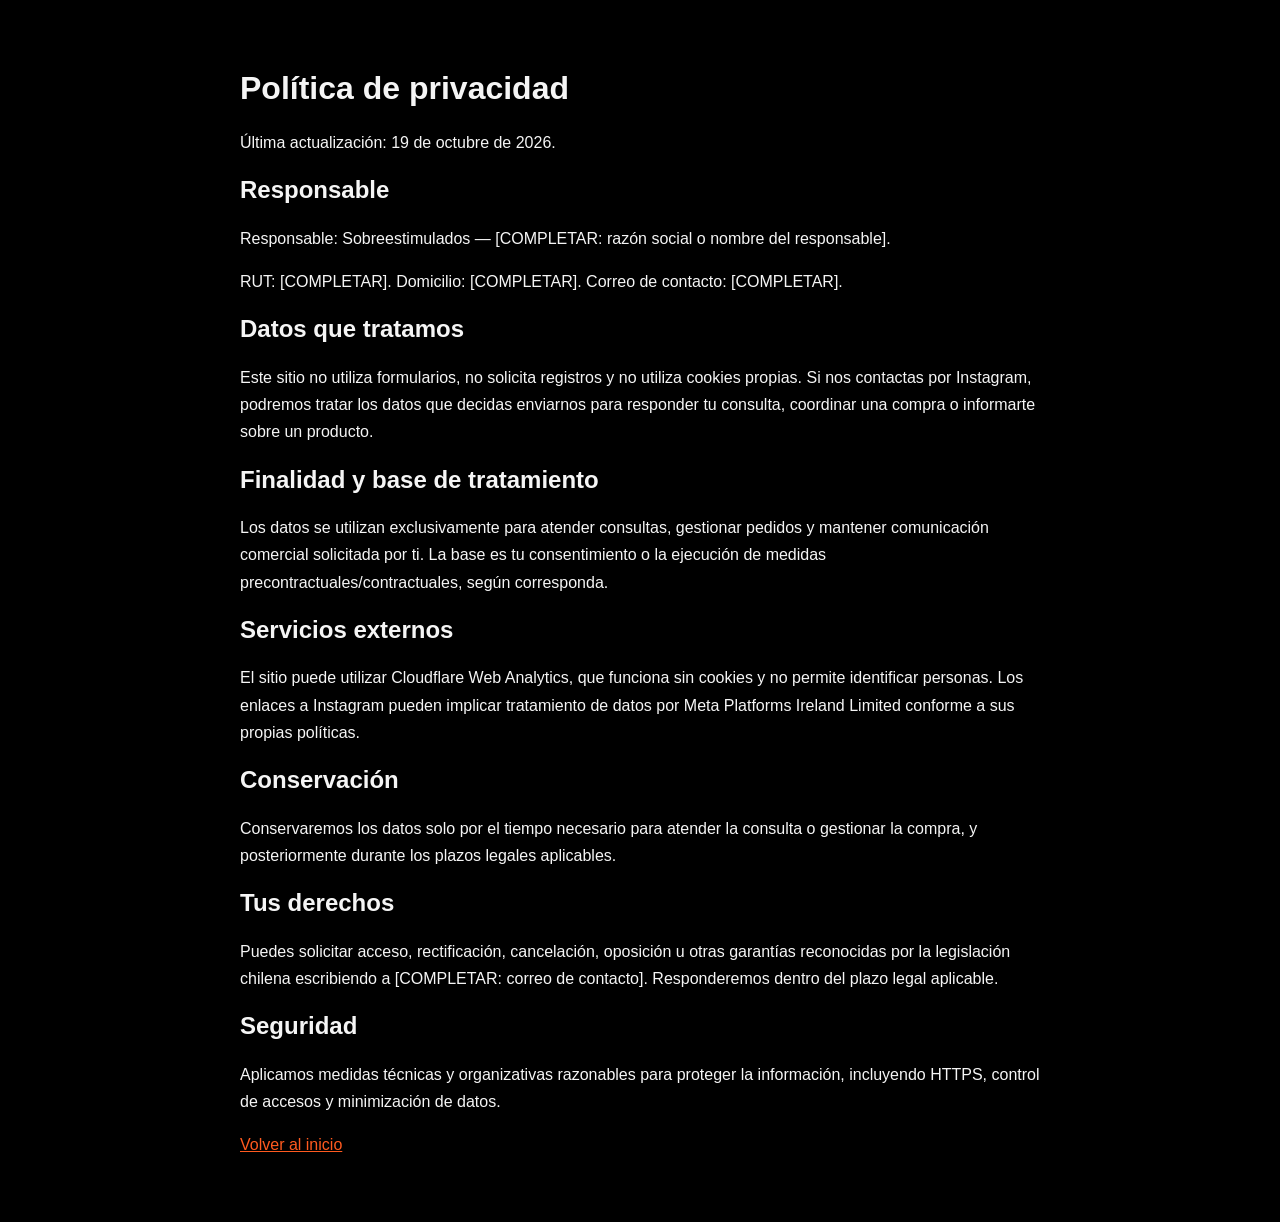
<file: public/privacidad.html>
<!DOCTYPE html>
<html lang="es-CL">
<head>
<meta charset="UTF-8">
<meta name="viewport" content="width=device-width, initial-scale=1.0">
<title>Política de privacidad | Sobreestimulados</title>
<meta name="description" content="Cómo Sobreestimulados trata los datos personales, qué analítica utiliza y cómo ejercer tus derechos.">
<link rel="canonical" href="https://sobreestimulados.cl/privacidad.html">
<link rel="icon" type="image/png" href="/Favicon%20Sobreestimulados.png?v=1">
<style>body{margin:0;background:#000;color:#F5F5F5;font-family:Arial,sans-serif;line-height:1.7}.contenedor{width:min(800px,90%);margin:0 auto;padding:48px 0}a{color:#FF5A1F}h1,h2{line-height:1.2}</style>
</head>
<body>
<main class="contenedor">
<h1>Política de privacidad</h1>
<p>Última actualización: 19 de octubre de 2026.</p>
<h2>Responsable</h2>
<p>Responsable: Sobreestimulados — [COMPLETAR: razón social o nombre del responsable].</p>
<p>RUT: [COMPLETAR]. Domicilio: [COMPLETAR]. Correo de contacto: [COMPLETAR].</p>
<h2>Datos que tratamos</h2>
<p>Este sitio no utiliza formularios, no solicita registros y no utiliza cookies propias. Si nos contactas por Instagram, podremos tratar los datos que decidas enviarnos para responder tu consulta, coordinar una compra o informarte sobre un producto.</p>
<h2>Finalidad y base de tratamiento</h2>
<p>Los datos se utilizan exclusivamente para atender consultas, gestionar pedidos y mantener comunicación comercial solicitada por ti. La base es tu consentimiento o la ejecución de medidas precontractuales/contractuales, según corresponda.</p>
<h2>Servicios externos</h2>
<p>El sitio puede utilizar Cloudflare Web Analytics, que funciona sin cookies y no permite identificar personas. Los enlaces a Instagram pueden implicar tratamiento de datos por Meta Platforms Ireland Limited conforme a sus propias políticas.</p>
<h2>Conservación</h2>
<p>Conservaremos los datos solo por el tiempo necesario para atender la consulta o gestionar la compra, y posteriormente durante los plazos legales aplicables.</p>
<h2>Tus derechos</h2>
<p>Puedes solicitar acceso, rectificación, cancelación, oposición u otras garantías reconocidas por la legislación chilena escribiendo a [COMPLETAR: correo de contacto]. Responderemos dentro del plazo legal aplicable.</p>
<h2>Seguridad</h2>
<p>Aplicamos medidas técnicas y organizativas razonables para proteger la información, incluyendo HTTPS, control de accesos y minimización de datos.</p>
<p><a href="/">Volver al inicio</a></p>
</main>
</body>
</html>
</file>
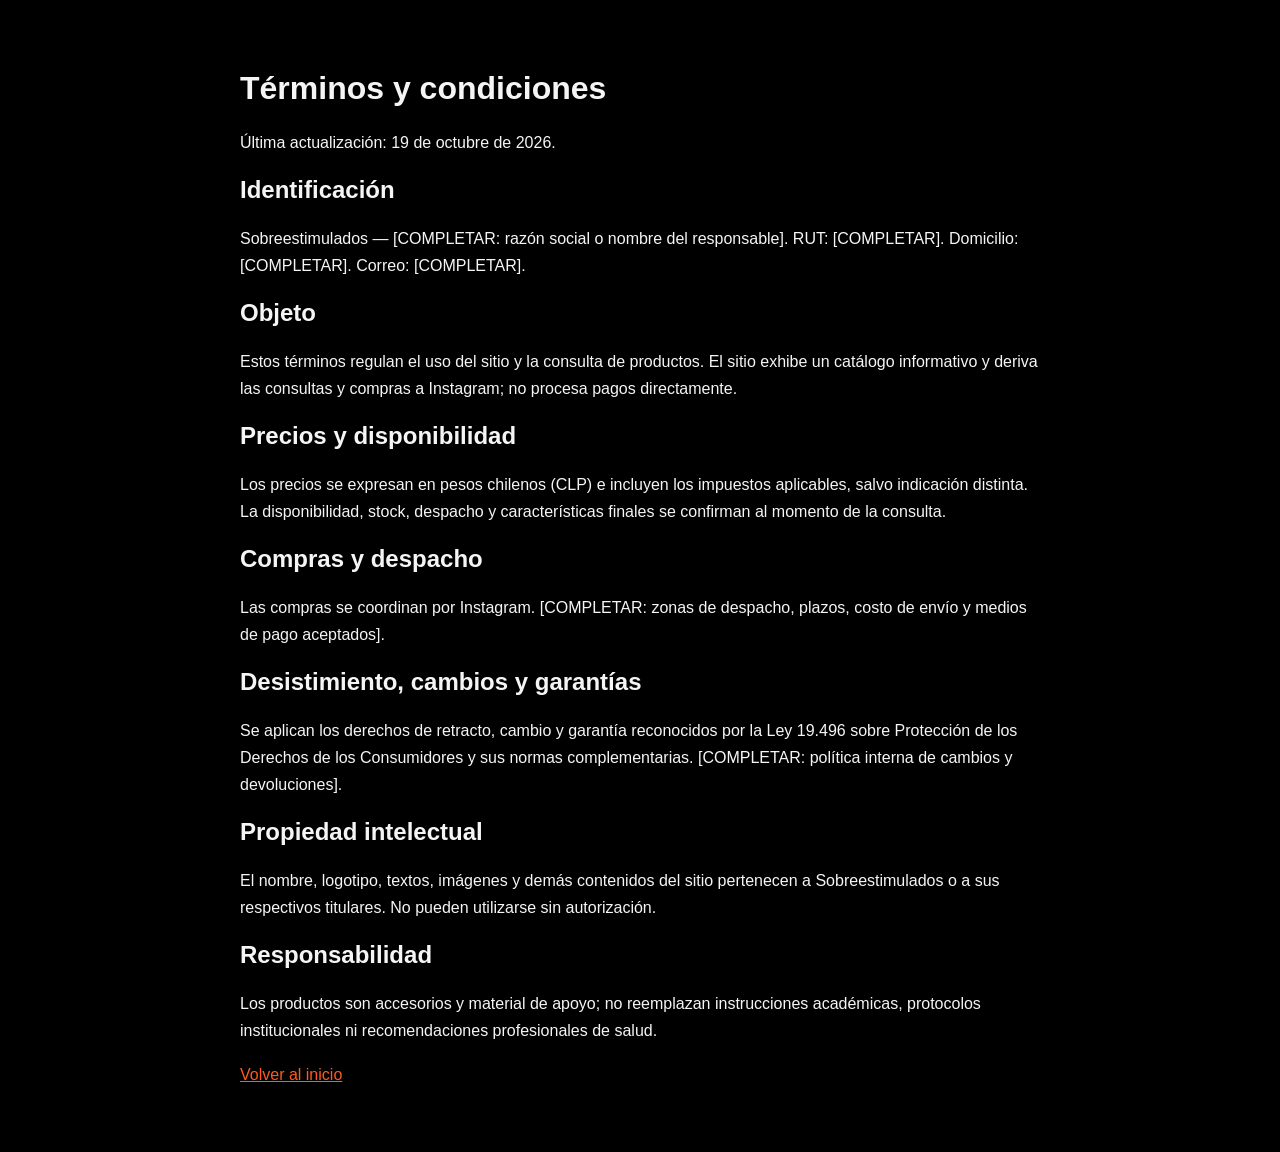
<file: public/terminos.html>
<!DOCTYPE html>
<html lang="es-CL">
<head>
<meta charset="UTF-8">
<meta name="viewport" content="width=device-width, initial-scale=1.0">
<title>Términos y condiciones | Sobreestimulados</title>
<meta name="description" content="Términos de uso del sitio y condiciones de consulta y compra de productos de Sobreestimulados.">
<link rel="canonical" href="https://sobreestimulados.cl/terminos.html">
<link rel="icon" type="image/png" href="/Favicon%20Sobreestimulados.png?v=1">
<style>body{margin:0;background:#000;color:#F5F5F5;font-family:Arial,sans-serif;line-height:1.7}.contenedor{width:min(800px,90%);margin:0 auto;padding:48px 0}a{color:#FF5A1F}h1,h2{line-height:1.2}</style>
</head>
<body>
<main class="contenedor">
<h1>Términos y condiciones</h1>
<p>Última actualización: 19 de octubre de 2026.</p>
<h2>Identificación</h2>
<p>Sobreestimulados — [COMPLETAR: razón social o nombre del responsable]. RUT: [COMPLETAR]. Domicilio: [COMPLETAR]. Correo: [COMPLETAR].</p>
<h2>Objeto</h2>
<p>Estos términos regulan el uso del sitio y la consulta de productos. El sitio exhibe un catálogo informativo y deriva las consultas y compras a Instagram; no procesa pagos directamente.</p>
<h2>Precios y disponibilidad</h2>
<p>Los precios se expresan en pesos chilenos (CLP) e incluyen los impuestos aplicables, salvo indicación distinta. La disponibilidad, stock, despacho y características finales se confirman al momento de la consulta.</p>
<h2>Compras y despacho</h2>
<p>Las compras se coordinan por Instagram. [COMPLETAR: zonas de despacho, plazos, costo de envío y medios de pago aceptados].</p>
<h2>Desistimiento, cambios y garantías</h2>
<p>Se aplican los derechos de retracto, cambio y garantía reconocidos por la Ley 19.496 sobre Protección de los Derechos de los Consumidores y sus normas complementarias. [COMPLETAR: política interna de cambios y devoluciones].</p>
<h2>Propiedad intelectual</h2>
<p>El nombre, logotipo, textos, imágenes y demás contenidos del sitio pertenecen a Sobreestimulados o a sus respectivos titulares. No pueden utilizarse sin autorización.</p>
<h2>Responsabilidad</h2>
<p>Los productos son accesorios y material de apoyo; no reemplazan instrucciones académicas, protocolos institucionales ni recomendaciones profesionales de salud.</p>
<p><a href="/">Volver al inicio</a></p>
</main>
</body>
</html>
</file>
